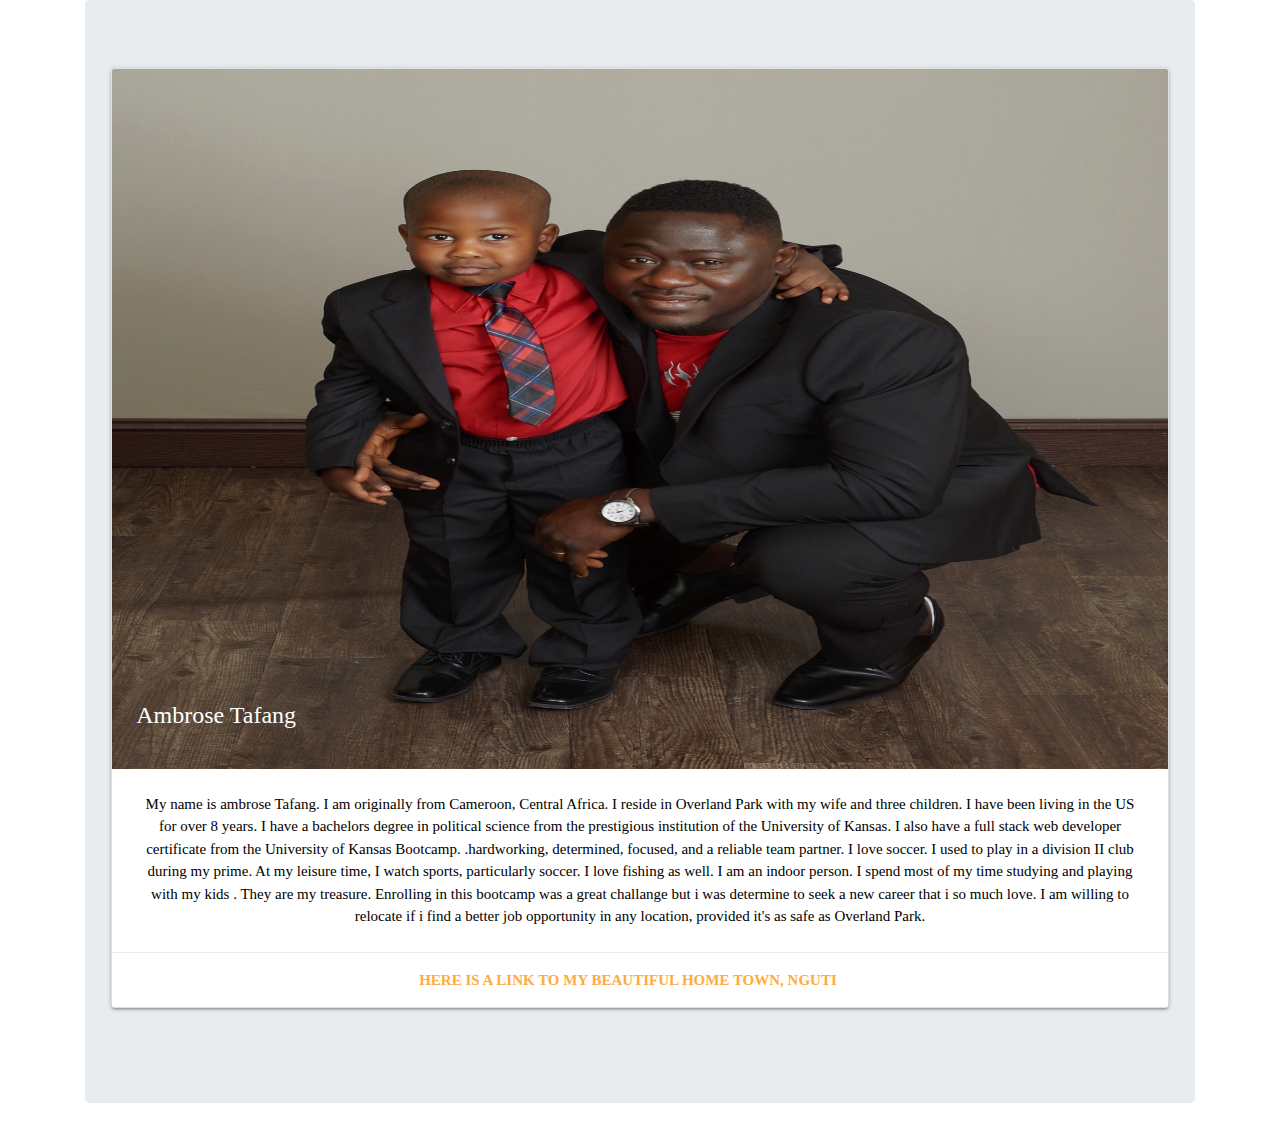
<file: aboutMe.html>
<!DOCTYPE html>
<html lang="en">

<head>
    <meta charset="UTF-8">
    <meta name="viewport" content="width=device-width, initial-scale=1.0">
    <meta http-equiv="X-UA-Compatible" content="ie=edge">
    <!-- Compiled and minified CSS -->
    <link rel="stylesheet" href="https://cdnjs.cloudflare.com/ajax/libs/materialize/1.0.0/css/materialize.min.css">

    <!-- Compiled and minified JavaScript -->
    <script src="https://cdnjs.cloudflare.com/ajax/libs/materialize/1.0.0/js/materialize.min.js"></script>
    <link rel="stylesheet" href="https://stackpath.bootstrapcdn.com/bootstrap/4.3.1/css/bootstrap.min.css" integrity="sha384-ggOyR0iXCbMQv3Xipma34MD+dH/1fQ784/j6cY/iJTQUOhcWr7x9JvoRxT2MZw1T" crossorigin="anonymous">

    <title>Overview</title>
    <style>
        .container{
            color: bisque;
            text-align: center;
            font-family: 'Times New Roman', Times, serif;
            
            
        }
        body{
            background-image: url("https://media.giphy.com/media/vGU8HPEygX9D2/giphy.gif"); 
        }
    </style>
</head>

<body>
    <div class="container">
        <div class="jumbotron">
            <div class="row">
                <div class="col s12 m6">

                    <div class="card">
                        <div class="card-image">
                            <img src="family.jpg" width="150" height="700">
                            <span class="card-title">Ambrose Tafang</span>
                        </div>
                        <div class="card-content">
                            <p style="color:black">
                                My name is ambrose Tafang. I am originally from Cameroon, Central Africa. I reside in Overland Park with my wife and three children. I have been living in the US for over 8 years. I have a bachelors degree in political science from the prestigious institution
                                of the University of Kansas. I also have a full stack web developer certificate from the University of Kansas Bootcamp. .hardworking, determined, focused, and a reliable team partner. I love soccer. I used to play in a
                                division II club during my prime. At my leisure time, I watch sports, particularly soccer. I love fishing as well. I am an indoor person. I spend most of my time studying and playing with my kids . They are my treasure.
                                Enrolling in this bootcamp was a great challange but i was determine to seek a new career that i so much love. I am willing to relocate if i find a better job opportunity in any location, provided it's as safe as Overland
                                Park.


                            </p>
                        </div>
                        <div class="card-action">
                            <a href="https://goo.gl/images/gH46Lw" target="blank"><strong>Here is a link to my beautiful home town, nguti</strong></a>
                        </div>
                    </div>
                </div>
            </div>
        </div>
    </div>

</body>

</html>
</file>
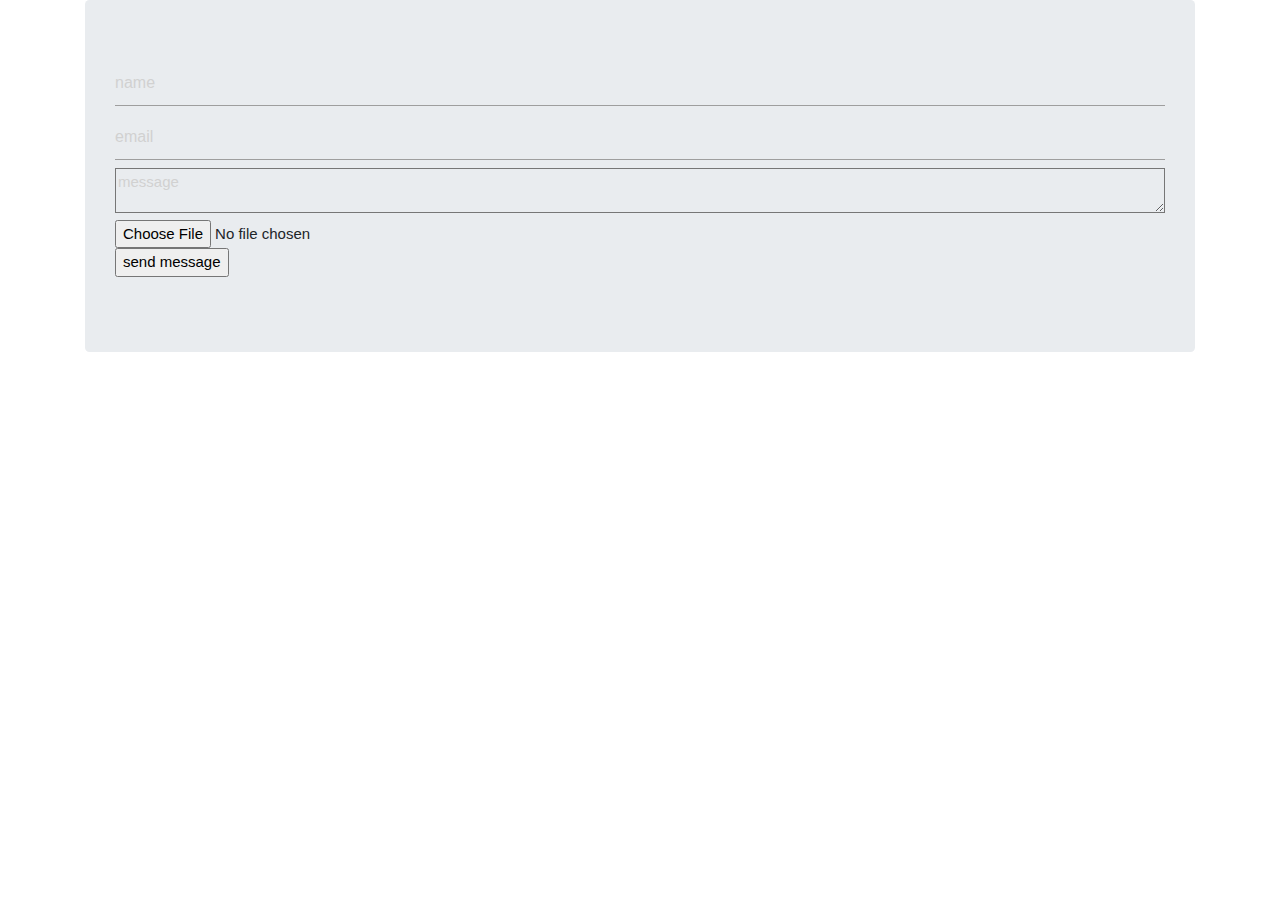
<file: contact.html>
<!DOCTYPE html>
<html lang="en">
<head>
    <meta charset="UTF-8">
    <meta name="viewport" content="width=device-width, initial-scale=1.0">
    <meta http-equiv="X-UA-Compatible" content="ie=edge">
    <title>Contact</title>
    
    <link rel="stylesheet" href="https://cdnjs.cloudflare.com/ajax/libs/materialize/1.0.0/css/materialize.min.css">

    
    <script src="https://cdnjs.cloudflare.com/ajax/libs/materialize/1.0.0/js/materialize.min.js"></script> 
    <link rel="stylesheet" href="https://stackpath.bootstrapcdn.com/bootstrap/4.3.1/css/bootstrap.min.css" integrity="sha384-ggOyR0iXCbMQv3Xipma34MD+dH/1fQ784/j6cY/iJTQUOhcWr7x9JvoRxT2MZw1T" crossorigin="anonymous">      
</head>
<body>
    <div class="container">
        <div class="jumbotron">
            <form action="Post" data-netlify="true">
                <div class="field">
                    <div class="field half">
                        <input type="text" name="name" id="name" placeholder="name">
                        
                    </div>
                    <div class="field half">
                        <input type="email" name="email" id="email" placeholder="email">
                    </div>
                    <div class="field">
                        <textarea class="message" id="message" placeholder="message" rows="7"></textarea>
                    </div>
                    <div class="field">
                        <input type="file" name="myFile" id="uploadFile" placeholder="file" rows="7">
                    </div>
                    <div class="field">
                    <div data-netlify-recaptcha="true"></div>
                    </div>

                </div>
                <ul class="action">
                    <li><input type="submit" value="send message" class="button primary"/></li>
                </ul>
            </form>
        </div>
    </div>
    
</body>
</html>
</file>
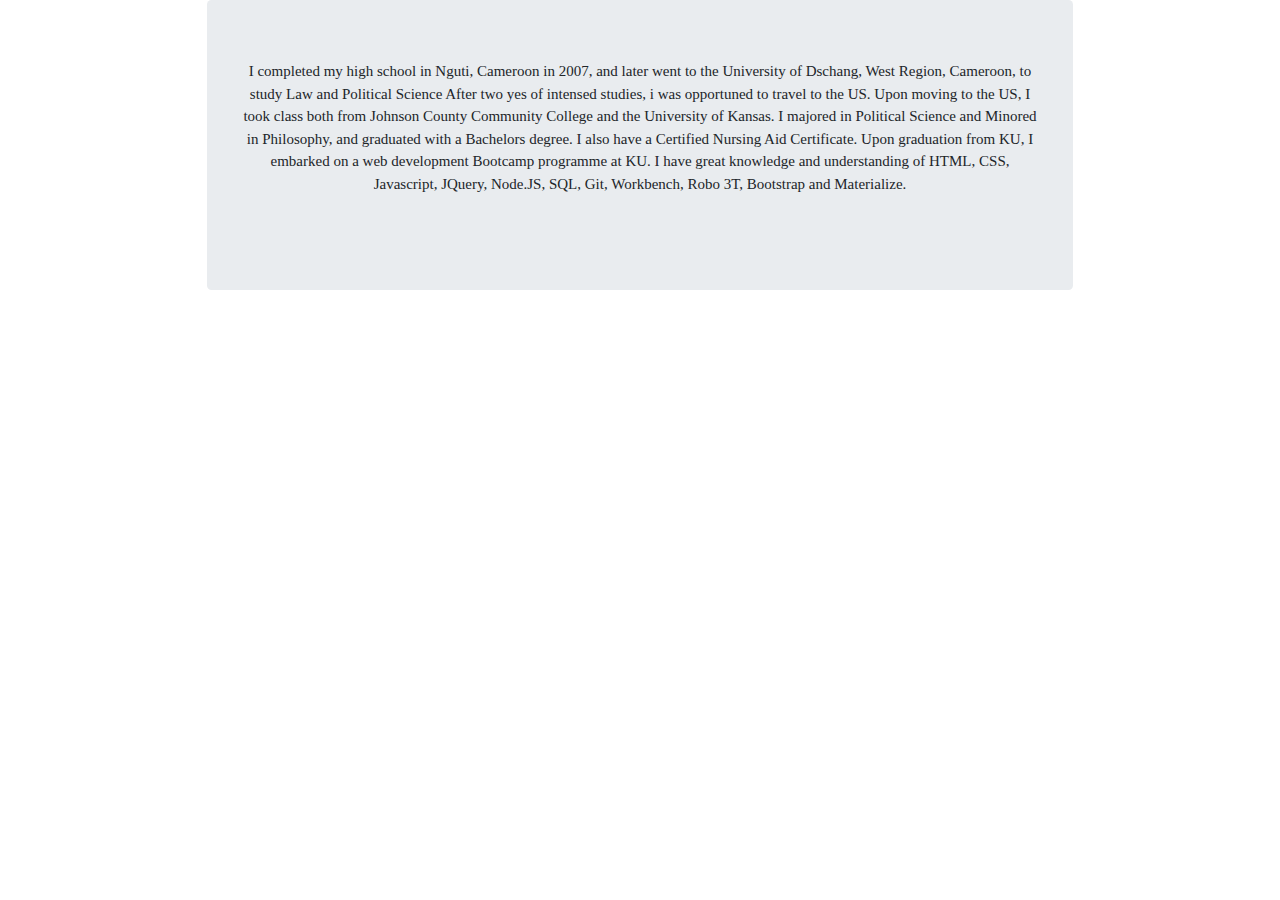
<file: education.html>
<!DOCTYPE html>
<html lang="en">
<head>
    <meta charset="UTF-8">
    <meta name="viewport" content="width=device-width, initial-scale=1.0">
    <meta http-equiv="X-UA-Compatible" content="ie=edge">
    <link rel="stylesheet" href="https://stackpath.bootstrapcdn.com/bootstrap/4.3.1/css/bootstrap.min.css" integrity="sha384-ggOyR0iXCbMQv3Xipma34MD+dH/1fQ784/j6cY/iJTQUOhcWr7x9JvoRxT2MZw1T" crossorigin="anonymous">
    <!-- Compiled and minified CSS -->
    <link rel="stylesheet" href="https://cdnjs.cloudflare.com/ajax/libs/materialize/1.0.0/css/materialize.min.css">

    <!-- Compiled and minified JavaScript -->
    <script src="https://cdnjs.cloudflare.com/ajax/libs/materialize/1.0.0/js/materialize.min.js"></script>
            
    <title>Education</title>
    <style>
        body{
            background-image: url("https://media.giphy.com/media/2vnId4IaAjIGZd2EWC/giphy.gif")
        }
        .container{
            text-align: center;
            text-decoration-style: solid;
            font-family: 'Times New Roman', Times, serif;
        }
    </style>
</head>
<body>
    <div class="container">
        <div class="jumbotron">
            <div class="row">
                <div class="col-s12-m6">
                    <p>I completed my high school in Nguti, Cameroon in 2007, and later went to the University of Dschang, West Region, Cameroon, to study Law and Political Science After two yes of intensed studies, i was opportuned to travel to the US. Upon moving to the US, I took class both from Johnson County Community College and the University of Kansas. I majored in Political Science and Minored in Philosophy, and graduated with a Bachelors degree. I also have a Certified Nursing Aid Certificate. Upon graduation from KU, I embarked on a web development Bootcamp programme at KU. I have great knowledge and understanding of HTML, CSS, Javascript, JQuery, Node.JS, SQL, Git, Workbench, Robo 3T, Bootstrap and Materialize. </p>
                </div>
            </div>
        </div>
    </div>
    
</body>
</html>
</file>
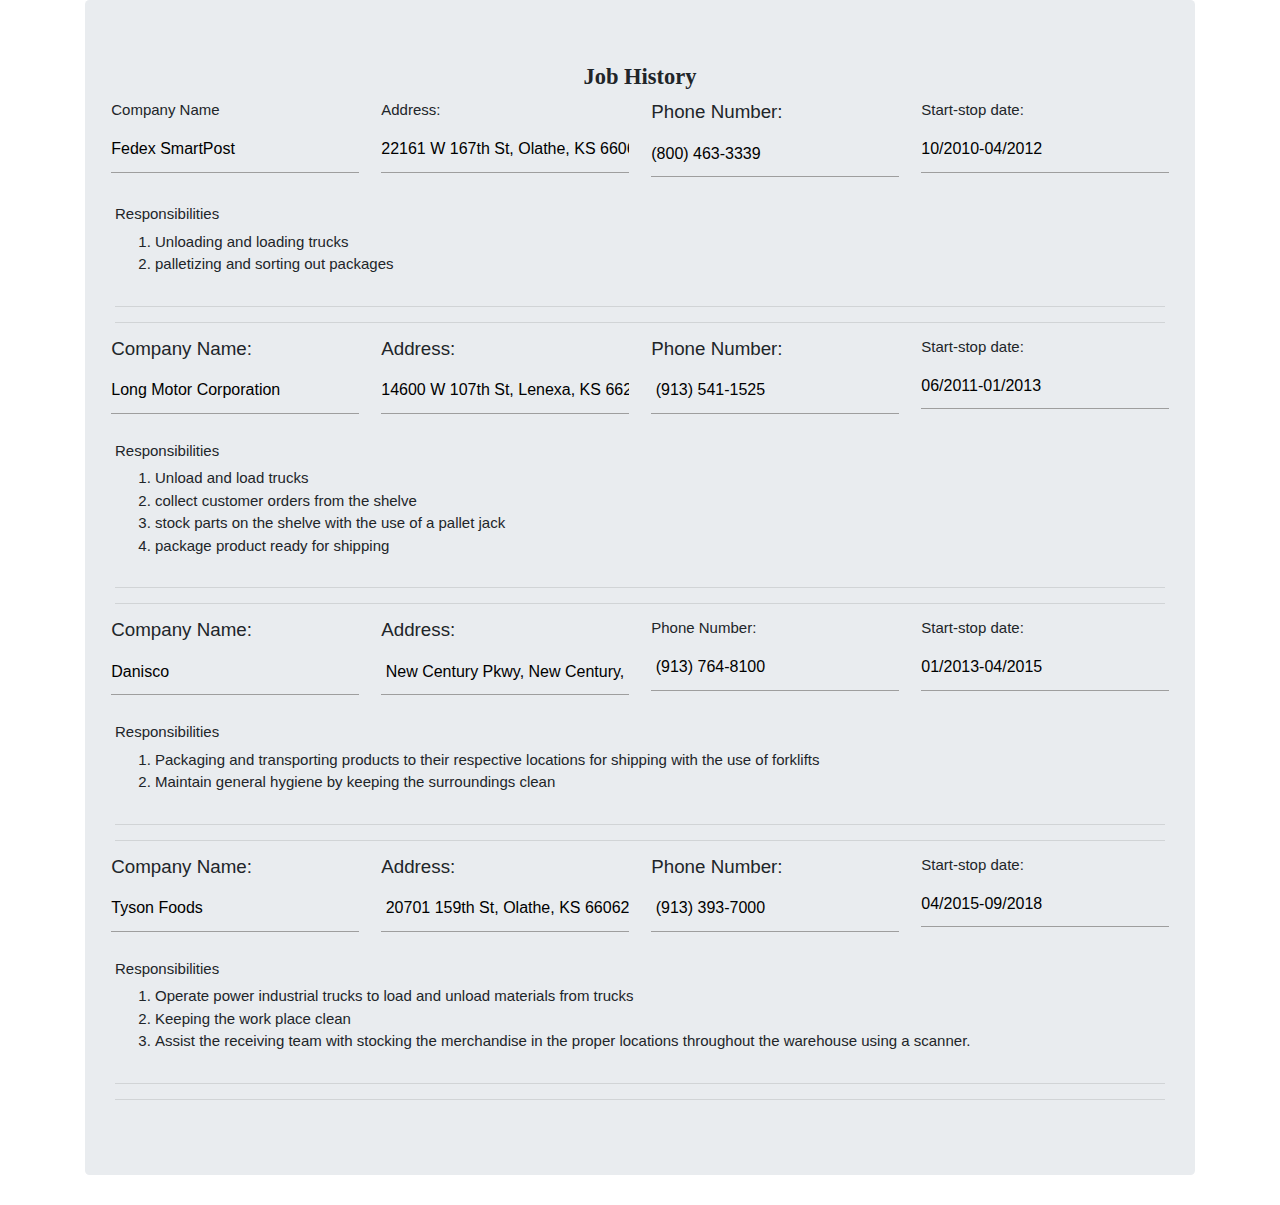
<file: history.html>
<!DOCTYPE html>
<html lang="en">
<head>
    <meta charset="UTF-8">
    <meta name="viewport" content="width=device-width, initial-scale=1.0">
    <meta http-equiv="X-UA-Compatible" content="ie=edge">
    <title>Job History</title>
    
    <link rel="stylesheet" href="https://cdnjs.cloudflare.com/ajax/libs/materialize/1.0.0/css/materialize.min.css">

    
    <script src="https://cdnjs.cloudflare.com/ajax/libs/materialize/1.0.0/js/materialize.min.js"></script> 
    <link rel="stylesheet" href="https://stackpath.bootstrapcdn.com/bootstrap/4.3.1/css/bootstrap.min.css" integrity="sha384-ggOyR0iXCbMQv3Xipma34MD+dH/1fQ784/j6cY/iJTQUOhcWr7x9JvoRxT2MZw1T" crossorigin="anonymous">      
</head>
<style>
#history{
    text-align:center;
    font-weight: bold;
    font-family: 'Times New Roman', Times, serif
    
}
#number, #address, #name{
    font-weight: bold;
}
</style>
<body>
    <div class="container">
        <div class="jumbotron">
    <form>
        <fieldset>
         <legend id="history">Job History</legend>
         <div class="row">
             <div class="col">
        <h6>Company Name</h6> <input type="text"   value="Fedex SmartPost"><br>
             </div>
             <div class="col">
         <h6>Address:</h6> <input type="text" value="22161 W 167th St, Olathe, KS 66062"><br>
             </div>
             <div class="col">
         <h5>Phone Number:</h5><input type="text" value="(800) 463-3339">
             </div>
             <div class="col">
         <h6>Start-stop date:</h6> <input type="text" value="10/2010-04/2012">
             </div>
         </div>
         
             <h6>Responsibilities</h6>
             <ol>
                 <li>Unloading and loading trucks</li>
                 <li>palletizing and sorting out packages</li>
             </ol>
         
        </fieldset>
        <hr><hr>
        <fieldset>
                
                <div class="row">
                    <div class="col">
               <h5>Company Name:</h5> <input type="text" value="Long Motor Corporation"><br>
                    </div>
                    <div class="col">
                <h5>Address:</h5> <input type="text" value="14600 W 107th St, Lenexa, KS 66215"><br>
                    </div>
                    <div class="col">
                <h5>Phone Number:</h5> <input type="text" value=" (913) 541-1525">
                    </div>
                    <div class="col">
                <h6>Start-stop date:</h6> <input type="text" value="06/2011-01/2013">
                    </div>
                </div>
                
                    <h6>Responsibilities</h6>
                    <ol>
                        <li>Unload and load trucks</li>

                        <li>collect customer orders from the shelve</li>

                        <li>stock parts on the shelve with the use of a pallet jack</li>

                        <li> package product ready for shipping</li>
                        
                    </ol>
                
               </fieldset>
               <hr><hr>
               <fieldset>
                    
                    <div class="row">
                        <div class="col">
                   <h5>Company Name:</h5> <input type="text" value="Danisco"><br>
                        </div>
                        <div class="col">
                    <h5>Address:</h5> <input type="text" value=" New Century Pkwy, New Century, KS 66031"><br>
                        </div>
                        <div class="col">
                   <h6> Phone Number:</h6><input type="text" value=" (913) 764-8100">
                        </div>
                        <div class="col">
                    <h6>Start-stop date:</h6> <input type="text" value="01/2013-04/2015">
                        </div>
                    </div>
                    
                        <h6>Responsibilities</h6>
                        <ol>
                            <li>Packaging and transporting products to their respective locations for shipping with the use of forklifts</li>
                            <li>Maintain general hygiene by keeping the surroundings clean</li>
                            
                        </ol>
                    
                   </fieldset>
                   <hr><hr>
                   <fieldset>
                
                        <div class="row">
                            <div class="col">
                      <h5>Company Name:</h5> <input type="text" value="Tyson Foods"><br>
                            </div>
                            <div class="col">
                       <h5> Address:</h5> <input type="text" value=" 20701 159th St, Olathe, KS 66062"><br>
                            </div>
                            <div class="col">
                       <h5> Phone Number:</h5> <input type="text" value=" (913) 393-7000">
                            </div>
                            <div class="col">
                       <h6> Start-stop date:</h6> <input type="text" value="04/2015-09/2018">
                            </div>
                        </div>
                        
                            <h6>Responsibilities</h6>
                            <ol>
                                <li>Operate power industrial trucks to load and unload materials from trucks</li>
                                <li>Keeping the work place clean</li>
                                <li>Assist the receiving team with stocking the merchandise in the proper locations throughout the warehouse using a scanner.
                                
        
                                
        
                            
                                
                            </ol>
                        
                       </fieldset>
                       <hr><hr>
       </form>
    </div>
    </div>
</body>
    
    
    
</body>
</html>
</file>
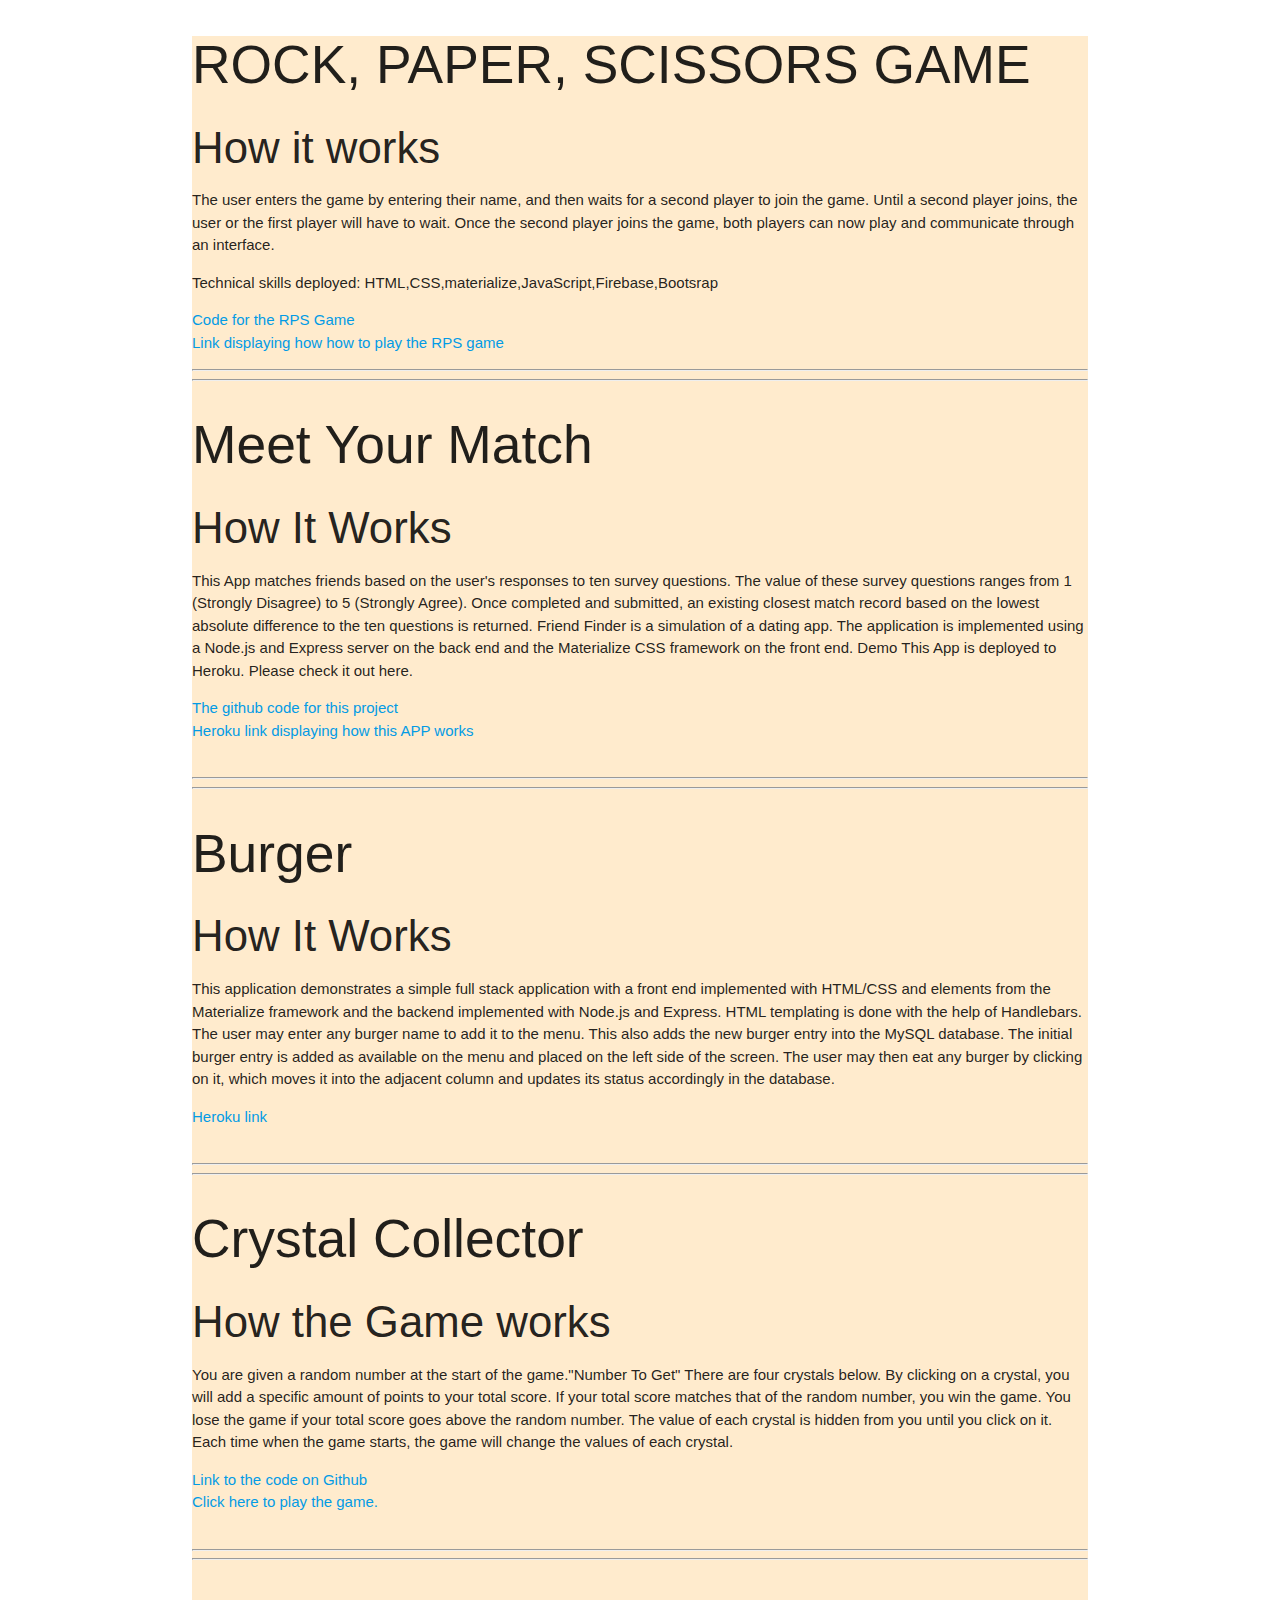
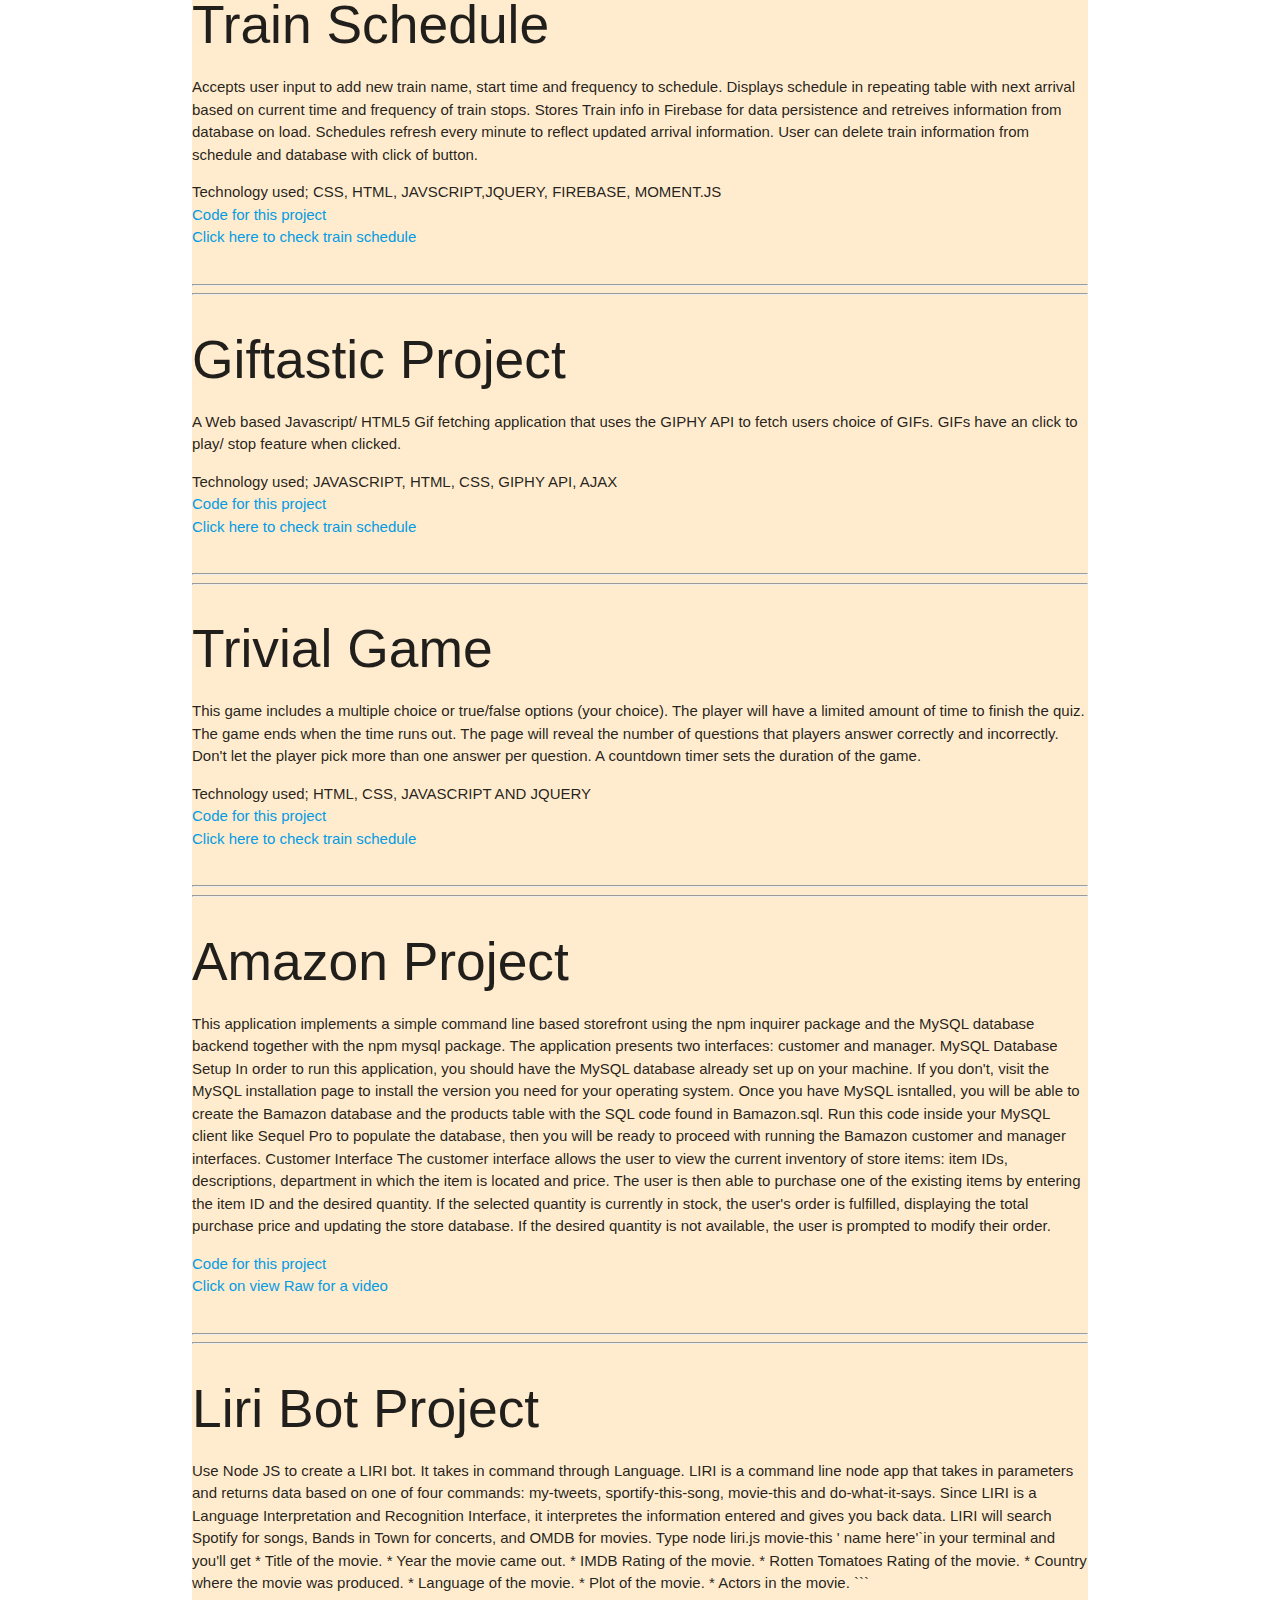
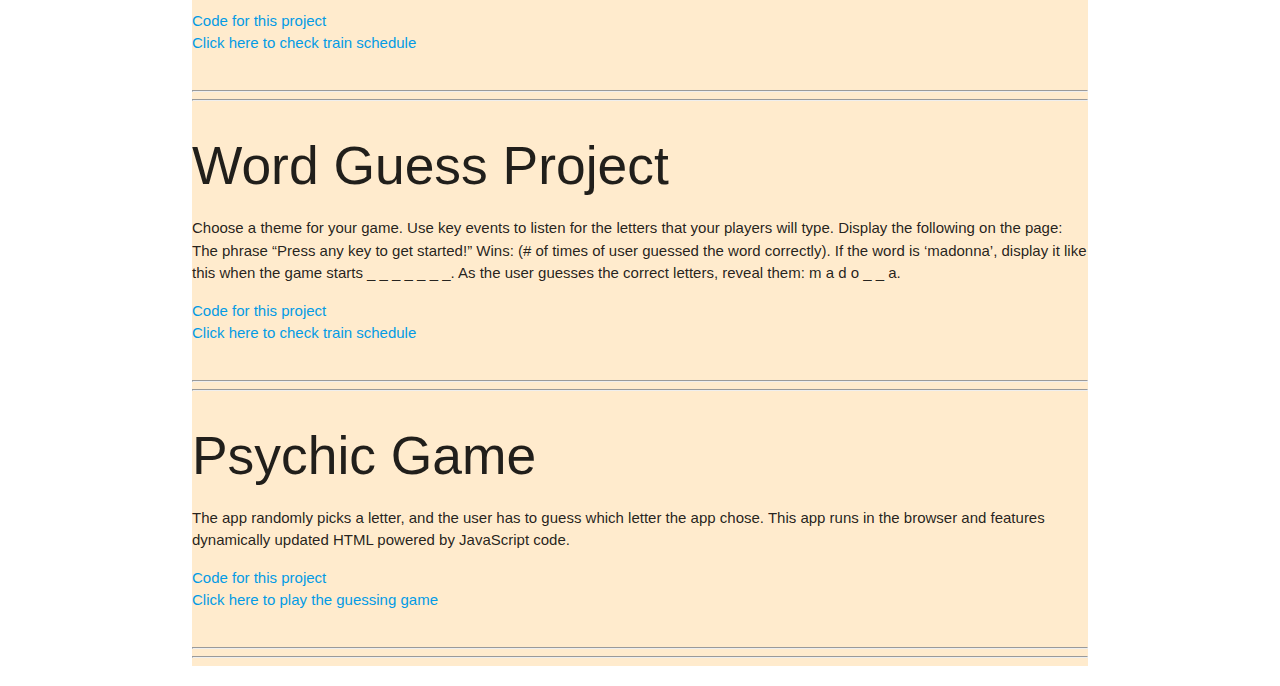
<file: personalProjects.html>
<!DOCTYPE html>
<html lang="en">

<head>
    <meta charset="UTF-8">
    <meta name="viewport" content="width=device-width, initial-scale=1.0">
    <meta http-equiv="X-UA-Compatible" content="ie=edge">
    <!-- Compiled and minified CSS -->
    <link rel="stylesheet" href="https://cdnjs.cloudflare.com/ajax/libs/materialize/1.0.0/css/materialize.min.css">

    <!-- Compiled and minified JavaScript -->
    <script src="https://cdnjs.cloudflare.com/ajax/libs/materialize/1.0.0/js/materialize.min.js"></script>
    <title>Personal Projects</title>
    <style>
        .container{
            background-color: blanchedalmond;
        }
        body{
            background-image: url("https://media.giphy.com/media/f3zPESY4dQzEk/giphy.gif");
        }
    </style>
</head>

<body>
    <div class="container">

        <div class="jumbotron">
            <div class="row">
                <div class="col-sm-12">
                    <h2>ROCK, PAPER, SCISSORS GAME</h2>
                    <h3>How it works</h3>
                    <p>The user enters the game by entering their name, and then waits for a second player to join the game. Until a second player joins, the user or the first player will have to wait. Once the second player joins the game, both players
                        can now play and communicate through an interface.</p>
                    <p><strong>Technical skills deployed: HTML,CSS,materialize,JavaScript,Firebase,Bootsrap</strong></p>
                    <ul>
                        <li><a href="https://github.com/ngutiboy/rps" target="blank">Code for the RPS Game</a></li>
                        <li><a href="https://ngutiboy.github.io/rps/" target="blank">Link displaying how how to play the RPS game</a></li>

                    </ul>
                </div>
                <hr>
                <hr>
                <div class="row">
                    <div class="col-sm-12">
                        <h2>Meet Your Match</h2>
                        <h3>How It Works</h3>
                        <p>This App matches friends based on the user's responses to ten survey questions. The value of these survey questions ranges from 1 (Strongly Disagree) to 5 (Strongly Agree). Once completed and submitted, an existing closest match
                            record based on the lowest absolute difference to the ten questions is returned. Friend Finder is a simulation of a dating app. The application is implemented using a Node.js and Express server on the back end and the Materialize
                            CSS framework on the front end. Demo This App is deployed to Heroku. Please check it out here.</p>
                        <ul>
                            <li><a href="https://github.com/ngutiboy/Friend-Finder-HW" target="blank">The github code for this project</a></li>
                            <li><a href="https://enigmatic-depths-75877.herokuapp.com/" target="blank">Heroku link displaying how this APP works</a></li>
                        </ul>

                    </div>
                </div>
                <hr>
                <hr>
                <div class="row">
                    <div class="col-sm-12">
                        <h2>Burger</h2>
                        <h3>How It Works</h3>
                        <p>This application demonstrates a simple full stack application with a front end implemented with HTML/CSS and elements from the Materialize framework and the backend implemented with Node.js and Express. HTML templating is done with the help of Handlebars.

                                The user may enter any burger name to add it to the menu. This also adds the new burger entry into the MySQL database. The initial burger entry is added as available on the menu and placed on the left side of the screen. The user may then eat any burger by clicking on it, which moves it into the adjacent column and updates its status accordingly in the database.</p>
                        <ul>
                            <li><a href="https://infinite-ridge-49635.herokuapp.com/" target="blank">Heroku link</a></li>
                        </ul>
                    </div>
                </div>
                <hr>
                <hr>
                <div class="row">
                    <div class="col-sm-12">
                        <h2>Crystal Collector</h2>
                        <h3>How the Game works</h3>
                        <p>You are given a random number at the start of the game."Number To Get" There are four crystals below. By clicking on a crystal, you will add a specific amount of points to your total score. If your total score matches that of the
                            random number, you win the game. You lose the game if your total score goes above the random number. The value of each crystal is hidden from you until you click on it. Each time when the game starts, the game will change the
                            values of each crystal.
                        </p>
                        <ul>
                            <li><a href="https://github.com/ngutiboy/crystal-collector" target="blank">Link to the code on Github</a></li>
                            <li><a href="https://ngutiboy.github.io/crystal-collector/" target="blank">Click here to play the game.</a></li>
                        </ul>

                    </div>
                </div>

                <hr>
                <hr>
                <div class="row">
                    <div class="col-lg-12">
                        <span class="heading">
                        <h2>Train Schedule</h2>
                        <p>Accepts user input to add new train name, start time and frequency to schedule. Displays schedule in repeating table with next arrival based on current time and frequency of train stops. Stores Train info in Firebase for data persistence and retreives information from database on load. Schedules refresh every minute to reflect updated arrival information. User can delete train information from schedule and database with click of button.</p>
                        <ul>
                            <li>Technology used; CSS, HTML, JAVSCRIPT,JQUERY, FIREBASE, MOMENT.JS</li>
                            <li><a href="https://github.com/ngutiboy/train-time"target="blank">Code for this project</a></li>
                            <li><a href="https://ngutiboy.github.io/train-time/"target="blank">Click here to check train schedule</a></li>
                        </ul>
                    </span>
                    </div>
                </div>
                <hr>
                <hr>
                <div class="row">
                    <div class="col-lg-12">
                        <span class="heading">
                        <h2>Giftastic Project</h2>
                        <p>A Web based Javascript/ HTML5 Gif fetching application that uses the GIPHY API to fetch users choice of GIFs. GIFs have an click to play/ stop feature when clicked.</p>
                        <ul>
                            <li><strong>Technology used; JAVASCRIPT, HTML, CSS, GIPHY API, AJAX</strong></li>
                            <li><a href="https://github.com/ngutiboy/giftastic"target="blank">Code for this project</a></li>
                            <li><a href=" https://ngutiboy.github.io/giftastic/"target="blank">Click here to check train schedule</a></li>
                        </ul>
                    </span>
                    </div>
                </div>
                <hr>
                <hr>
                <div class="row">
                    <div class="col-lg-12">
                        <span class="heading">
                        <h2>Trivial Game</h2>
                        <p>This game includes a multiple choice or true/false options (your choice). The player will have a limited amount of time to finish the quiz. The game ends when the time runs out. The page will reveal the number of questions that players answer correctly and incorrectly. Don't let the player pick more than one answer per question. A countdown timer sets the duration of the game.</p>
                        <ul>
                            <li><strong>Technology used; HTML, CSS, JAVASCRIPT AND JQUERY</strong></li>
                            <li><a href="https://github.com/ngutiboy/TriviaGame"target="blank">Code for this project</a></li>
                            <li><a href="https://ngutiboy.github.io/TriviaGame/"target="blank">Click here to check train schedule</a></li>
                        </ul>
                    </span>
                    </div>
                </div>
                <hr>
                <hr>
                <div class="row">
                    <div class="col-lg-12">
                        <span class="heading">
                        <h2>Amazon Project</h2>
                        <p>This application implements a simple command line based storefront using the npm inquirer package and the MySQL database backend together with the npm mysql package. The application presents two interfaces: customer and manager.

                                MySQL Database Setup
                                In order to run this application, you should have the MySQL database already set up on your machine. If you don't, visit the MySQL installation page to install the version you need for your operating system. Once you have MySQL isntalled, you will be able to create the Bamazon database and the products table with the SQL code found in Bamazon.sql. Run this code inside your MySQL client like Sequel Pro to populate the database, then you will be ready to proceed with running the Bamazon customer and manager interfaces.
                                
                                Customer Interface
                                The customer interface allows the user to view the current inventory of store items: item IDs, descriptions, department in which the item is located and price. The user is then able to purchase one of the existing items by entering the item ID and the desired quantity. If the selected quantity is currently in stock, the user's order is fulfilled, displaying the total purchase price and updating the store database. If the desired quantity is not available, the user is prompted to modify their order.</p>
                        <ul>
                            <li><a href="https://github.com/ngutiboy/amazon"target="blank">Code for this project</a></li>
                            <li><a href="https://github.com/ngutiboy/amazon/blob/master/zoom_0.mp4"target="blank">Click on view Raw for a video</a></li>
                        </ul>
                    </span>
                    </div>
                </div>
                <hr>
                <hr>
                <div class="row">
                    <div class="col-lg-12">
                        <span class="heading">
                        <h2>Liri Bot Project</h2>
                        <p>Use Node JS to create a LIRI bot. It takes in command through Language. LIRI is a command line node app that takes in parameters and returns data based on one of four commands:

my-tweets, sportify-this-song, movie-this and do-what-it-says. Since LIRI is a Language Interpretation and Recognition Interface, it interpretes the information entered and gives you back data. LIRI will search Spotify for songs, Bands in Town for concerts, and OMDB for movies. Type node liri.js movie-this ' name here'`in your terminal and you'll get
* Title of the movie.
       * Year the movie came out.
       * IMDB Rating of the movie.
       * Rotten Tomatoes Rating of the movie.
       * Country where the movie was produced.
       * Language of the movie.
       * Plot of the movie.
       * Actors in the movie.
     ```
</p>
                                
                                
                        <ul>
                            <li><a href="https://github.com/ngutiboy/train-time"target="blank">Code for this project</a></li>
                            <li><a href="https://ngutiboy.github.io/train-time/"target="blank">Click here to check train schedule</a></li>
                        </ul>
                    </span>
                    </div>
                </div>
                <hr>
                <hr>
                <div class="row">
                    <div class="col-lg-12">
                        <span class="heading">
                        <h2>Word Guess Project</h2>
                        <p>Choose a theme for your game.
                                Use key events to listen for the letters that your players will type.
                                Display the following on the page:
                                The phrase “Press any key to get started!”
                                Wins: (# of times of user guessed the word correctly).
                                If the word is ‘madonna’, display it like this when the game starts _ _ _ _ _ _ _.
                                As the user guesses the correct letters, reveal them: m a d o _ _ a.
                                </p>
                        <ul>
                            <li><a href="https://github.com/ngutiboy/wordGuess"target="blank">Code for this project</a></li>
                            <li><a href="https://ngutiboy.github.io/train-time/"target="blank">Click here to check train schedule</a></li>
                        </ul>
                    </span>
                    </div>
                </div>
                <hr>
                <hr>
                <div class="row">
                    <div class="col-lg-12">
                        <span class="heading">
                        <h2>Psychic Game</h2>
                        <p>The app randomly picks a letter, and the user has to guess which letter the app chose.

                                This app runs in the browser and features dynamically updated HTML powered by JavaScript code.</p>
                        <ul>
                            <li><a href="https://github.com/ngutiboy/Psychic-Game"target="blank">Code for this project</a></li>
                            <li><a href="https://ngutiboy.github.io/Psychic-Game/"target="blank">Click here to play the guessing game</a></li>
                        </ul>
                    </span>
                    </div>
                </div>

                <hr>
                <hr>


            </div>
        </div>
    </div>

</body>

</html>
</file>
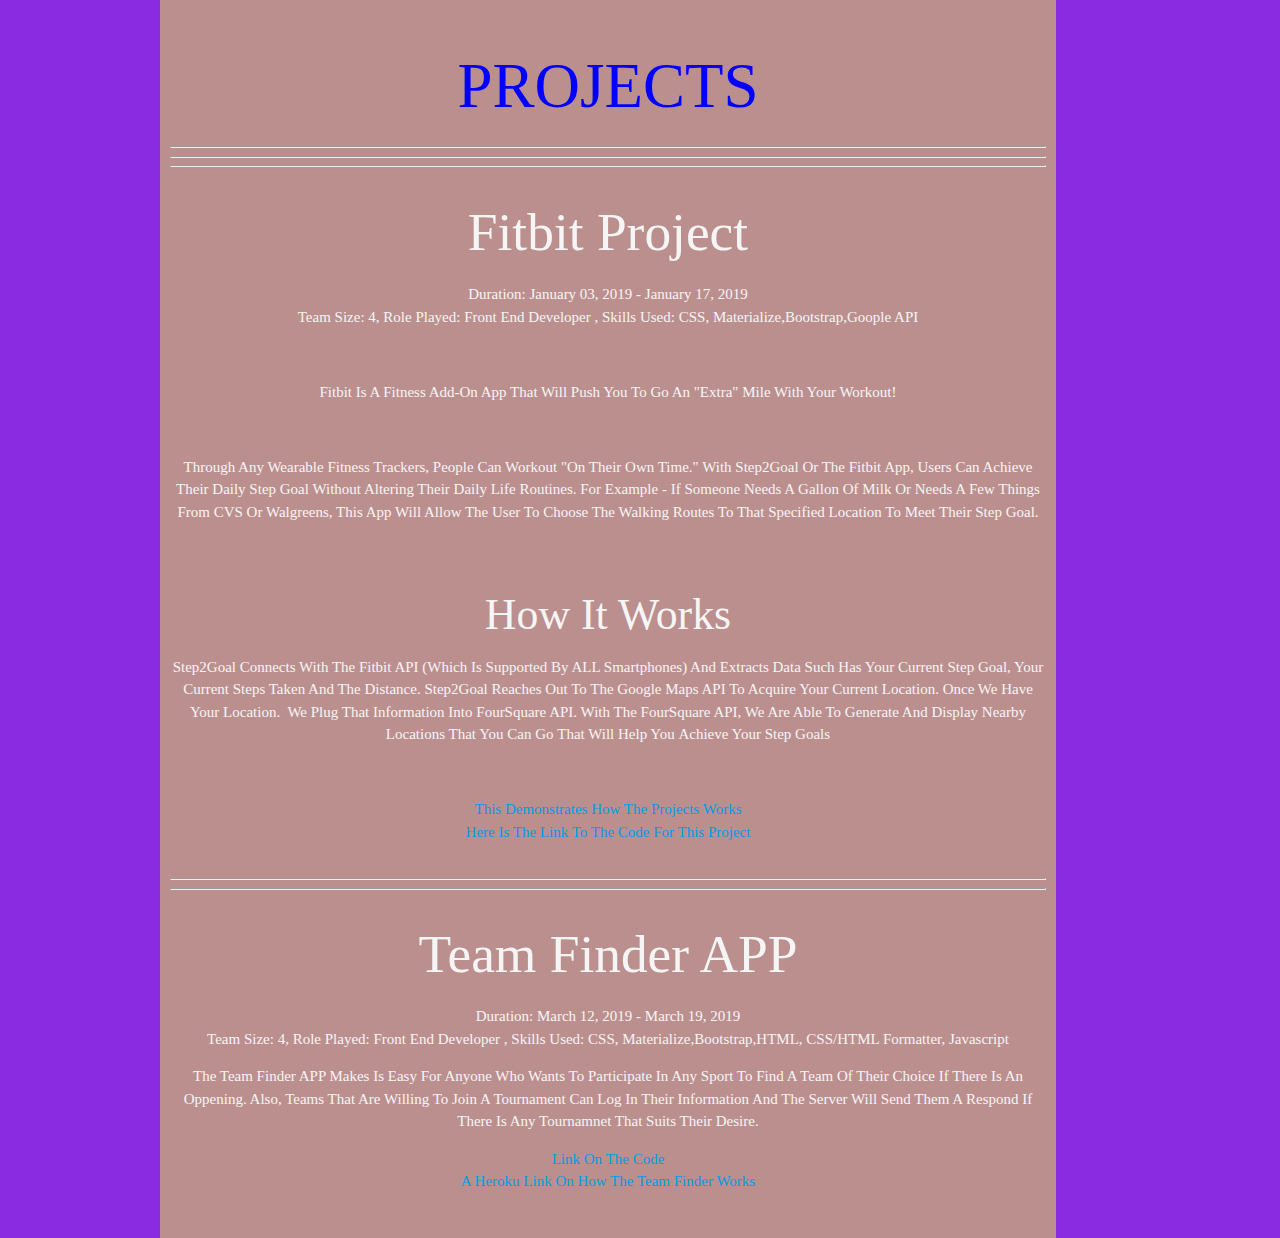
<file: projects.html>
<!DOCTYPE html>
<html lang="en">

<head>
    <meta charset="UTF-8">
    <meta name="viewport" content="width=device-width, initial-scale=1.0">
    <meta http-equiv="X-UA-Compatible" content="ie=edge">
    <!-- <link rel="stylesheet" href="https://stackpath.bootstrapcdn.com/bootstrap/4.3.1/css/bootstrap.min.css" integrity="sha384-ggOyR0iXCbMQv3Xipma34MD+dH/1fQ784/j6cY/iJTQUOhcWr7x9JvoRxT2MZw1T" crossorigin="anonymous"> -->
    <!-- Compiled and minified CSS -->
    <link rel="stylesheet" href="https://cdnjs.cloudflare.com/ajax/libs/materialize/1.0.0/css/materialize.min.css">

    <!-- Compiled and minified JavaScript -->
    <script src="https://cdnjs.cloudflare.com/ajax/libs/materialize/1.0.0/js/materialize.min.js"></script>


    <title>Projects</title>
    <style>
        body{
            background-color: blueviolet;
            background-image: url("https://media.giphy.com/media/Caf27W7LfUCgyjY1KF/giphy.gif");
        }
        .container{
            background-color:rosybrown;
            color: whitesmoke;
            margin-left: 160px;
            padding: 10px;
            font-family: 'Times New Roman', Times, serif;
            text-align: center;
            text-transform: capitalize;
        }
        .border{
            color:blue;
        }
    </style>
</head>

<body>
    <div class="container">
        <div class="jumbotron">
            <div class="row">
                <div class="col-md-6">
                    <span class="border border-primary">
                        <h1><strong>PROJECTS</strong></h1>
                    </span>
                    <hr> <hr> <hr>
                    <h2>Fitbit project</h2>
                    <p>
                        Duration: January 03, 2019 - January 17, 2019 <br> Team Size: 4, Role Played: Front end Developer , Skills Used: CSS, Materialize,Bootstrap,Goople API
                    </p>

                </div>
                <br>
                <div class="col-md-6">
                    <p>Fitbit is a fitness add-on app that will push you to go an "extra" mile with your workout!
                    </p>
                    <br>
                    <p>Through any wearable fitness trackers, people can workout "On their own time." With Step2Goal or the fitbit app, users can achieve their daily step goal without altering their daily life routines.
                        For Example - if someone needs a gallon of milk or needs a few things from CVS or Walgreens, This app will allow
                        the user to choose the walking routes to that specified location to meet their step goal.
                    </p> <br>
                    <h3>How It Works</h3>
                    <p>Step2Goal connects with the Fitbit API (which is supported by ALL Smartphones) and extracts data such has your current step goal, Your current steps taken and the distance. Step2Goal reaches out to the Google Maps API to acquire your
                        current location. Once we have your location.  We plug that information into FourSquare API. With the FourSquare API, we are able to generate and display nearby locations that you can go that will help you achieve your step goals</p>
                    <br>

                    <ul>
                       
                        <li><a href="https://rpr8605.github.io/steps2goal/">This demonstrates how the projects works</a></li>
                        <li><a href="https://github.com/rpr8605/steps2goal">Here is the link to the code for this project</a></li>
                    </ul>
                </div>
            </div>
            <hr>
            <hr>
            <div class="row">
                <div class="col-md-6">
                    <h2>Team Finder APP</h2>
                    <p> Duration: March 12, 2019 - March 19, 2019 <br> Team Size: 4, Role Played: Front end Developer , Skills Used: CSS, Materialize,Bootstrap,HTML, CSS/HTML Formatter, Javascript</p>
                    <P>The Team Finder APP makes is easy for anyone who wants to participate in any sport to find a team of their choice if there is an oppening. Also, teams that are willing to join a tournament can log in their information and the server will send them a respond if there is any tournamnet that suits their desire.</P>
                    <ul>
                        <li><a href="https://github.com/aemejuobi/project-2">Link on the code</a></li>
                        <li><a href="https://desolate-retreat-71927.herokuapp.com/">A heroku link on how the team finder works</a></li>
                    </ul>
                </div>
            </div>
        </div>
    </div>

</body>

</html>
</file>
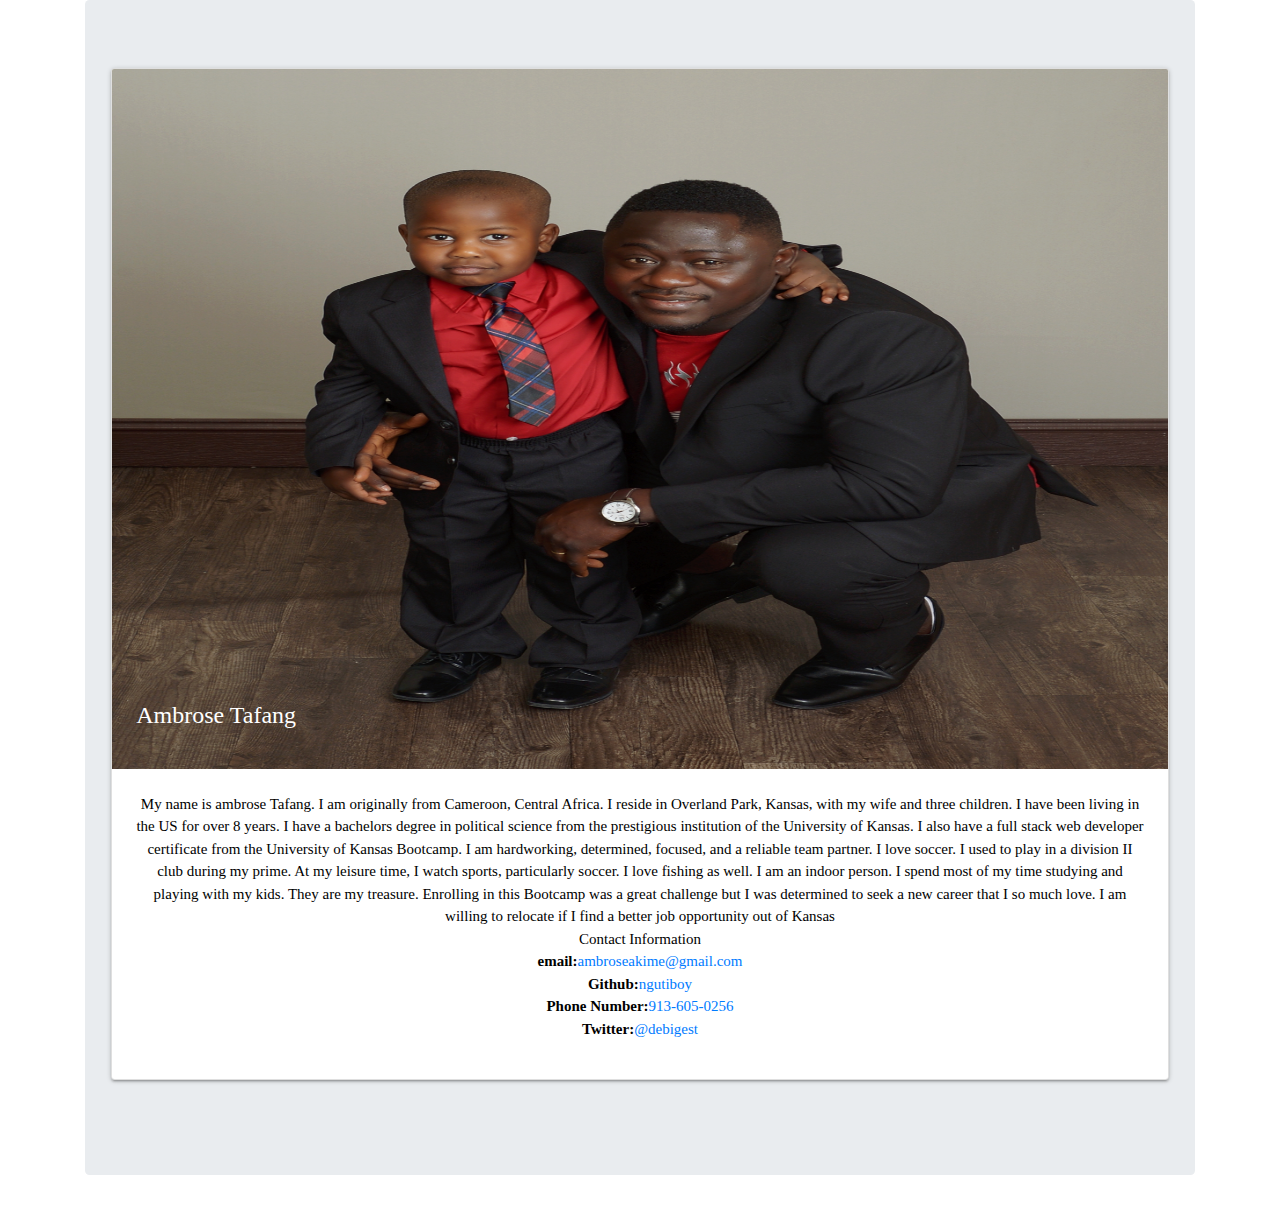
<file: projects/aboutMe.html>
<!DOCTYPE html>
<html lang="en">

<head>
    <meta charset="UTF-8">
    <meta name="viewport" content="width=device-width, initial-scale=1.0">
    <meta http-equiv="X-UA-Compatible" content="ie=edge">
    <!-- Compiled and minified CSS -->
    <link rel="stylesheet" href="https://cdnjs.cloudflare.com/ajax/libs/materialize/1.0.0/css/materialize.min.css">

    <!-- Compiled and minified JavaScript -->
    <script src="https://cdnjs.cloudflare.com/ajax/libs/materialize/1.0.0/js/materialize.min.js"></script>
    <link rel="stylesheet" href="https://stackpath.bootstrapcdn.com/bootstrap/4.3.1/css/bootstrap.min.css" integrity="sha384-ggOyR0iXCbMQv3Xipma34MD+dH/1fQ784/j6cY/iJTQUOhcWr7x9JvoRxT2MZw1T" crossorigin="anonymous">

    <title>Overview</title>
    <style>
        .container{
            color: black;
            text-align: center;
            font-family: 'Times New Roman', Times, serif;
            
            
        }
        body{
            background-image: url("https://media.giphy.com/media/vGU8HPEygX9D2/giphy.gif"); 
        }
        p.style:first-letter{
            font-size: 100;
        }
        
    </style>
</head>

<body>
    <div class="container">
        <div class="jumbotron">
            <div class="row">
                <div class="col s12 m6">

                    <div class="card">
                        <div class="card-image">
                            <img src="../image/family.jpg" width="150" height="700"/>
                                 
                            <span class="card-title">Ambrose Tafang</span>
                        </div>
                        <div class="card-content">
                            <p style="color:black">
                                My name is ambrose Tafang. I am originally from Cameroon, Central Africa. I reside in Overland Park, Kansas, with my wife and three children. I have been living in the US for over 8 years. I have a bachelors degree in political science from the prestigious institution of the University of Kansas. I also have a full stack web developer certificate from the University of Kansas Bootcamp. I am hardworking, determined, focused, and a reliable team partner. I love soccer. I used to play in a division II club during my prime. At my leisure time, I watch sports, particularly soccer. I love fishing as well. I am an indoor person. I spend most of my time studying and playing with my kids. They are my treasure.
                                Enrolling in this Bootcamp was a great challenge but I was determined to seek a new career that I so much love. I am willing to relocate if I find a better job opportunity out of Kansas
                                


                            </p>
                            <h>Contact Information</h>
                            <ul>

                                <li><strong> email:</strong><a href="#">ambroseakime@gmail.com</a></li>
                    
                                <li><strong>Github:</strong><a href="#">ngutiboy</a></li>
                    
                                <li><strong>Phone Number:</strong><a href="#">913-605-0256</a></li>
                    
                                <li><strong>Twitter:</strong><a href="#">@debigest</a></li>
                                <i class="fab fa-twitter-square"></i>
                    
                            </ul>
                    
                        </div>
                    
                            
                
                    </div>
                </div>
            </div>
        </div>
    </div>

</body>

</html>
</file>
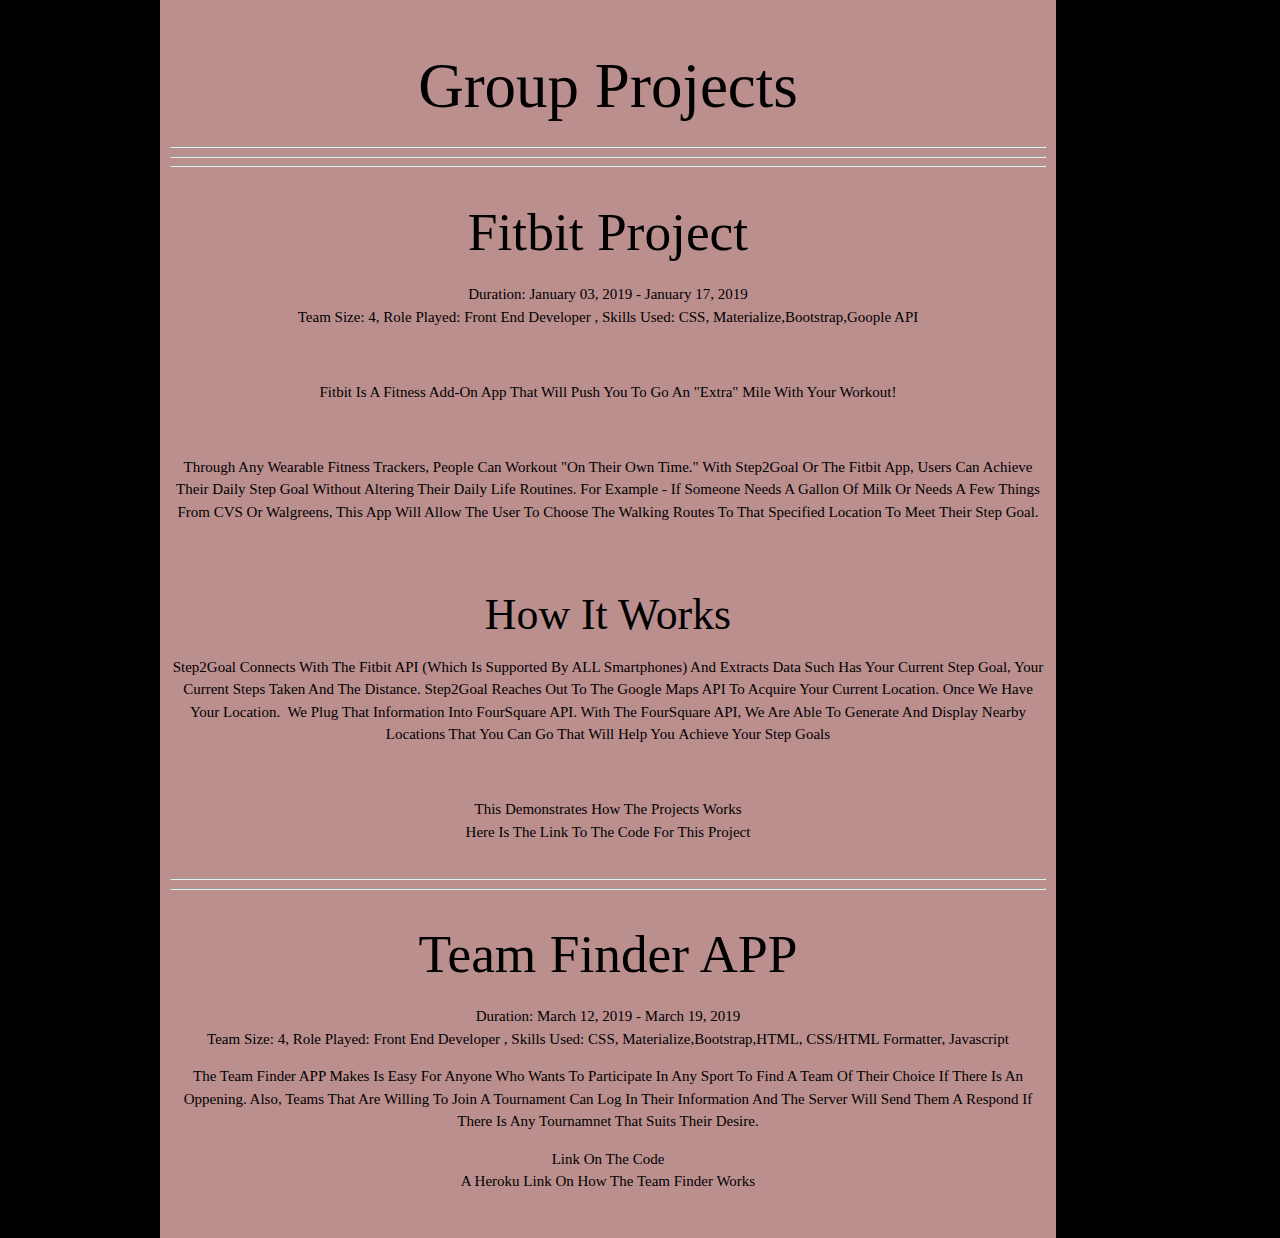
<file: projects/groupProjects.html>
<!DOCTYPE html>
<html lang="en">

<head>
    <meta charset="UTF-8">
    <meta name="viewport" content="width=device-width, initial-scale=1.0">
    <meta http-equiv="X-UA-Compatible" content="ie=edge">
    <!-- <link rel="stylesheet" href="https://stackpath.bootstrapcdn.com/bootstrap/4.3.1/css/bootstrap.min.css" integrity="sha384-ggOyR0iXCbMQv3Xipma34MD+dH/1fQ784/j6cY/iJTQUOhcWr7x9JvoRxT2MZw1T" crossorigin="anonymous"> -->
    <!-- Compiled and minified CSS -->
    <link rel="stylesheet" href="https://cdnjs.cloudflare.com/ajax/libs/materialize/1.0.0/css/materialize.min.css">

    <!-- Compiled and minified JavaScript -->
    <script src="https://cdnjs.cloudflare.com/ajax/libs/materialize/1.0.0/js/materialize.min.js"></script>


    <title>Projects</title>
    <style>
        body{
            background-color: black;
            background-image: url("https://media.giphy.com/media/Caf27W7LfUCgyjY1KF/giphy.gif");
        }
        .container{
            background-color:rosybrown;
            color: black;
            margin-left: 160px;
            padding: 10px;
            font-family: 'Times New Roman', Times, serif;
            text-align: center;
            text-transform: capitalize;
        }
        .border{
            color:black;
        }
        ul a{
            color: #000;
        }
    </style>
</head>

<body>
    <div class="container">
        <div class="jumbotron">
            <div class="row">
                <div class="col-md-6">
                    <span class="border border-primary">
                        <h1><strong>Group Projects</strong></h1>
                    </span>
                    <hr> <hr> <hr>
                    <h2>Fitbit project</h2>
                    <p>
                        Duration: January 03, 2019 - January 17, 2019 <br> Team Size: 4, Role Played: Front end Developer , Skills Used: CSS, Materialize,Bootstrap,Goople API
                    </p>

                </div>
                <br>
                <div class="col-md-6">
                    <p>Fitbit is a fitness add-on app that will push you to go an "extra" mile with your workout!
                    </p>
                    <br>
                    <p>Through any wearable fitness trackers, people can workout "On their own time." With Step2Goal or the fitbit app, users can achieve their daily step goal without altering their daily life routines.
                        For Example - if someone needs a gallon of milk or needs a few things from CVS or Walgreens, This app will allow
                        the user to choose the walking routes to that specified location to meet their step goal.
                    </p> <br>
                    <h3>How It Works</h3>
                    <p>Step2Goal connects with the Fitbit API (which is supported by ALL Smartphones) and extracts data such has your current step goal, Your current steps taken and the distance. Step2Goal reaches out to the Google Maps API to acquire your
                        current location. Once we have your location.  We plug that information into FourSquare API. With the FourSquare API, we are able to generate and display nearby locations that you can go that will help you achieve your step goals</p>
                    <br>

                    <ul>
                       
                        <li><a href="https://rpr8605.github.io/steps2goal/" target="blank" >This demonstrates how the projects works</a></li>
                        <li><a href="https://github.com/rpr8605/steps2goal" target="blank"  >Here is the link to the code for this project</a></li>
                    </ul>
                </div>
            </div>
            <hr>
            <hr>
            <div class="row">
                <div class="col-md-6">
                    <h2>Team Finder APP</h2>
                    <p> Duration: March 12, 2019 - March 19, 2019 <br> Team Size: 4, Role Played: Front end Developer , Skills Used: CSS, Materialize,Bootstrap,HTML, CSS/HTML Formatter, Javascript</p>
                    <P>The Team Finder APP makes is easy for anyone who wants to participate in any sport to find a team of their choice if there is an oppening. Also, teams that are willing to join a tournament can log in their information and the server will send them a respond if there is any tournamnet that suits their desire.</P>
                    <ul>
                        <li><a href="https://github.com/aemejuobi/project-2">Link on the code</a></li>
                        <li><a href="https://desolate-retreat-71927.herokuapp.com/">A heroku link on how the team finder works</a></li>
                    </ul>
                </div>
            </div>
        </div>
    </div>

</body>

</html>
</file>
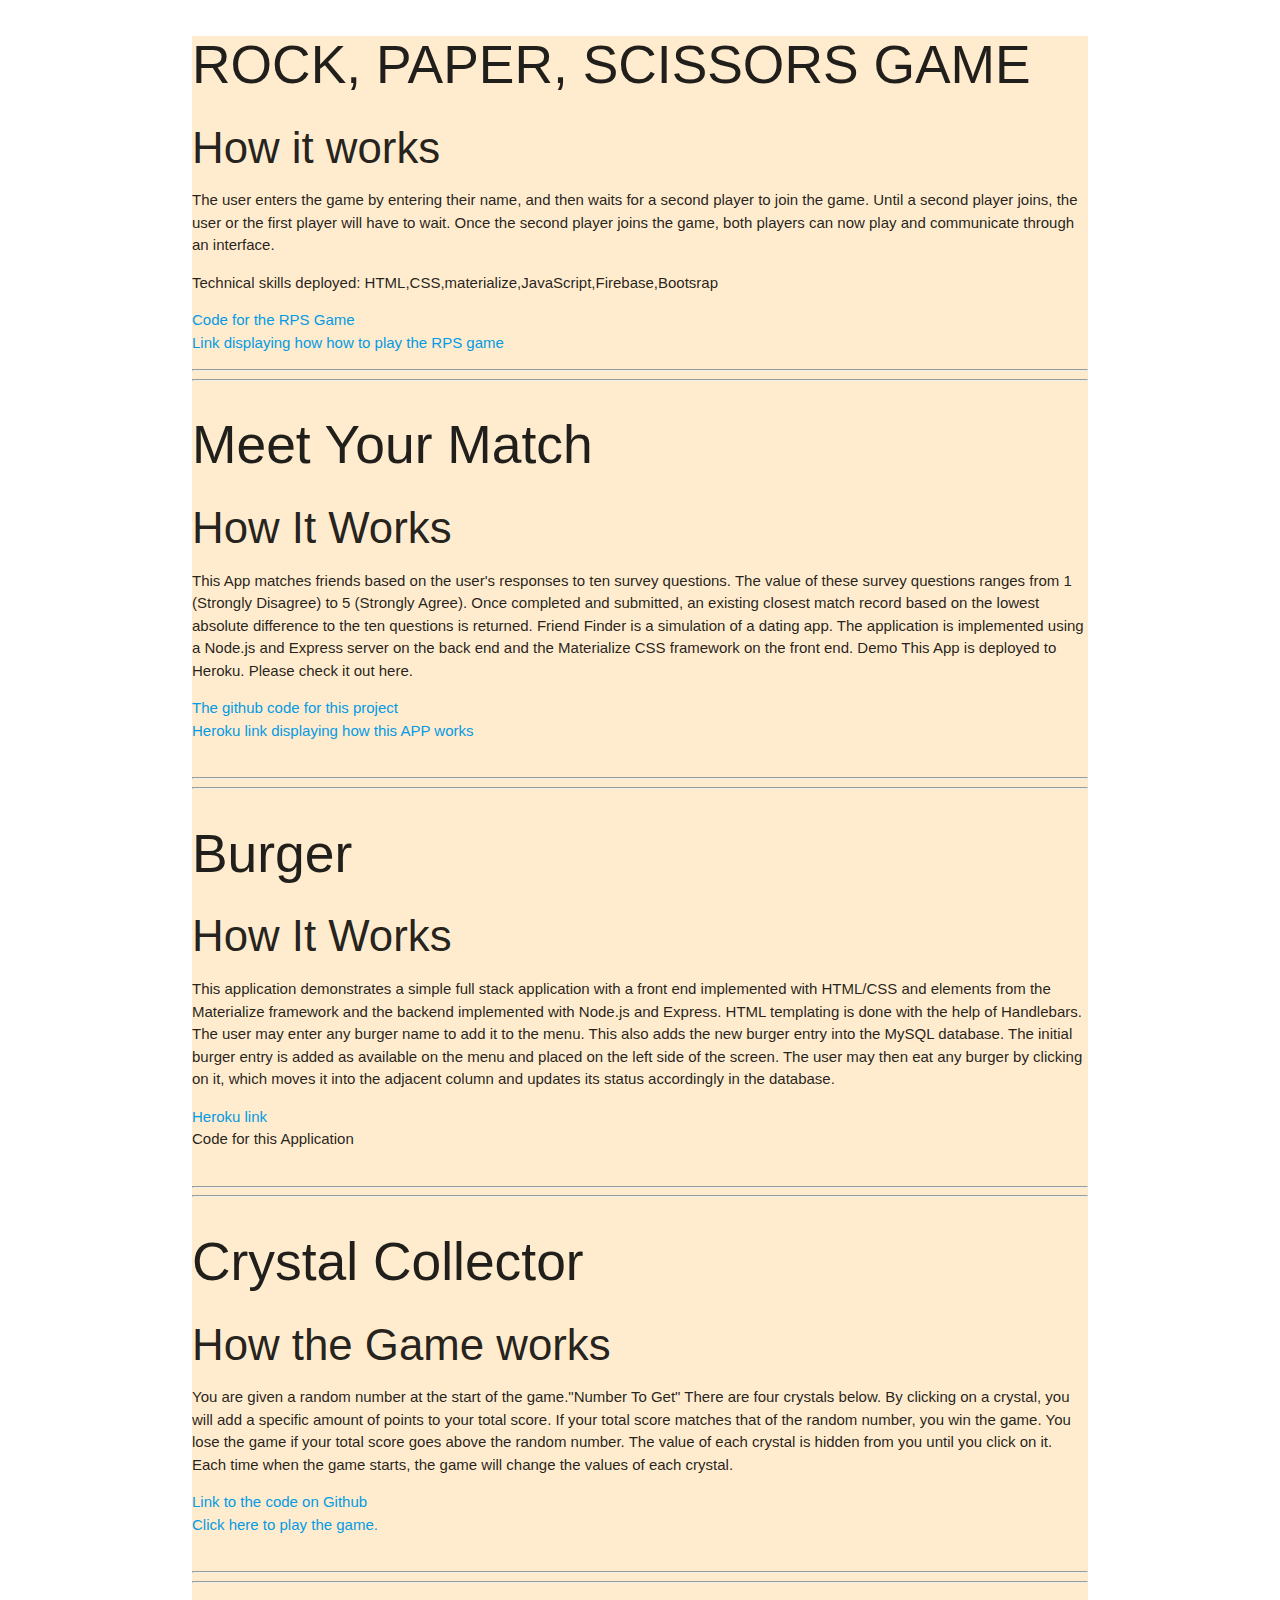
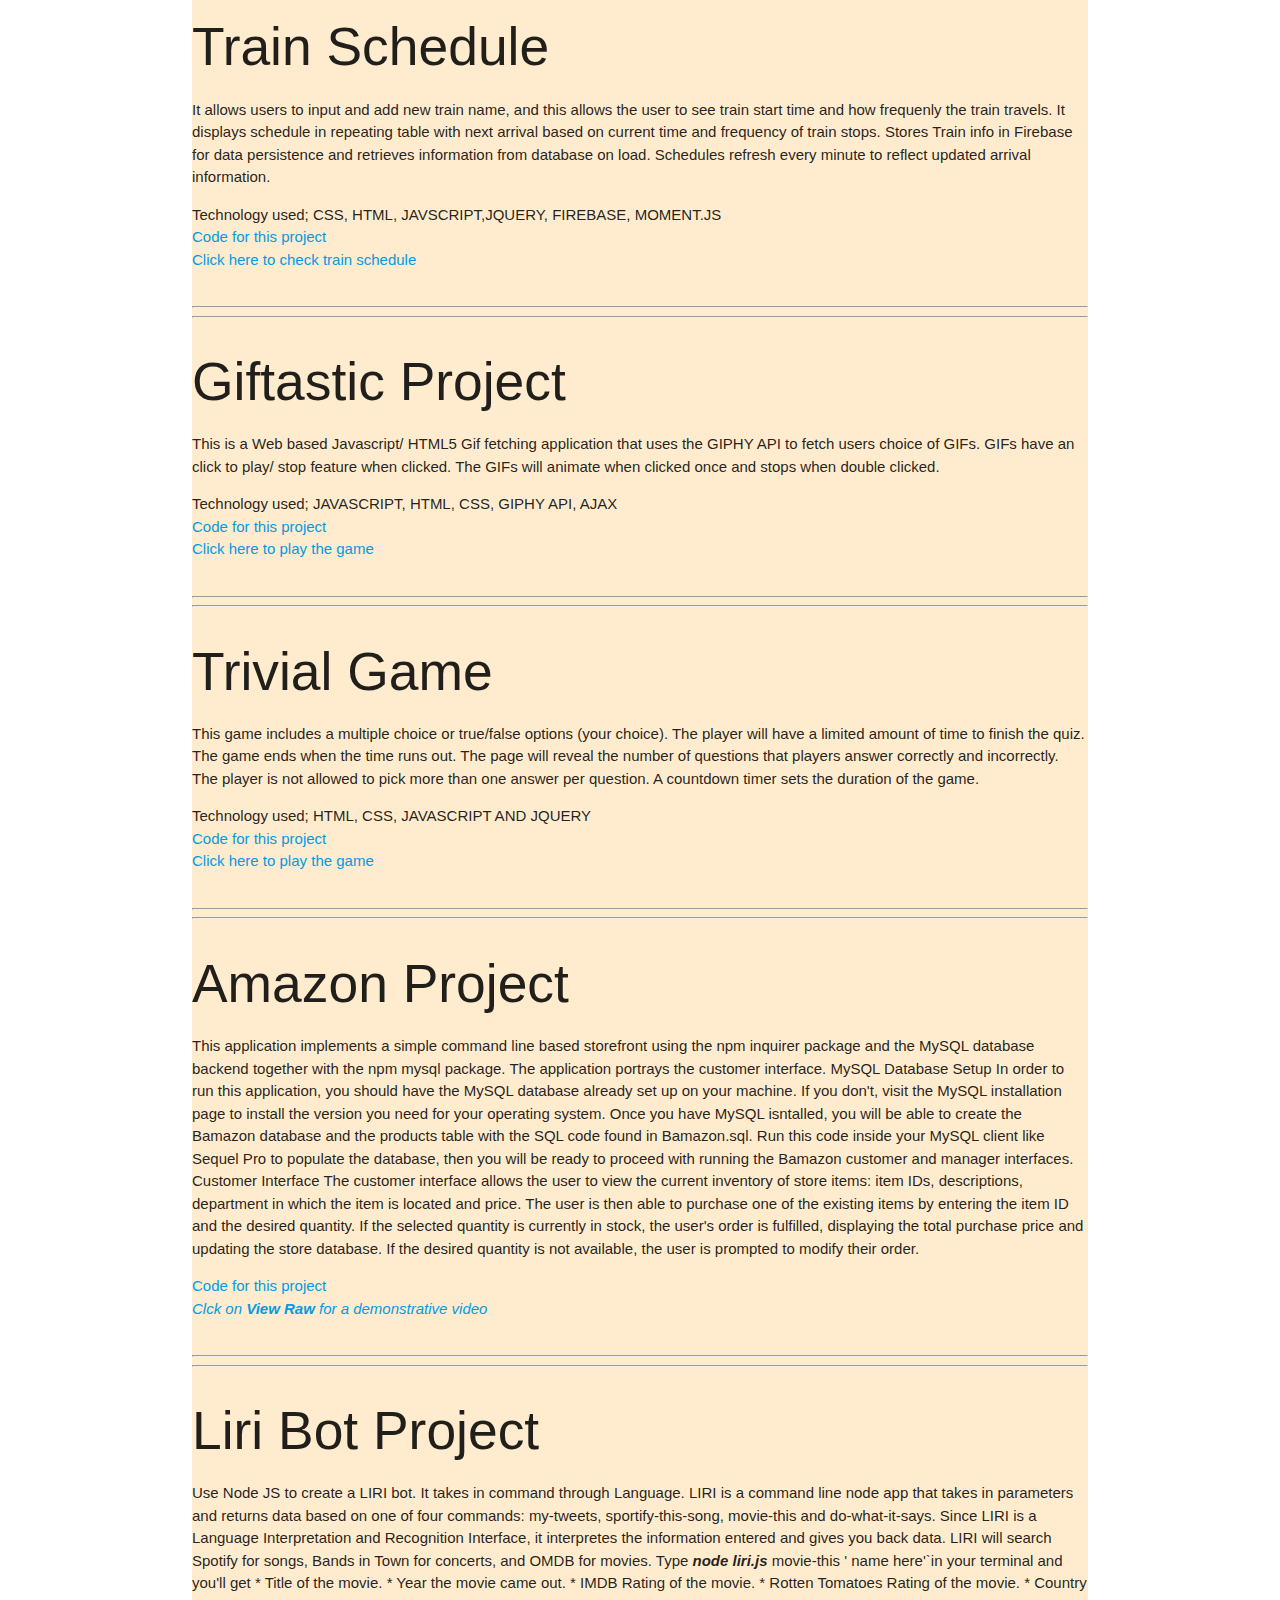
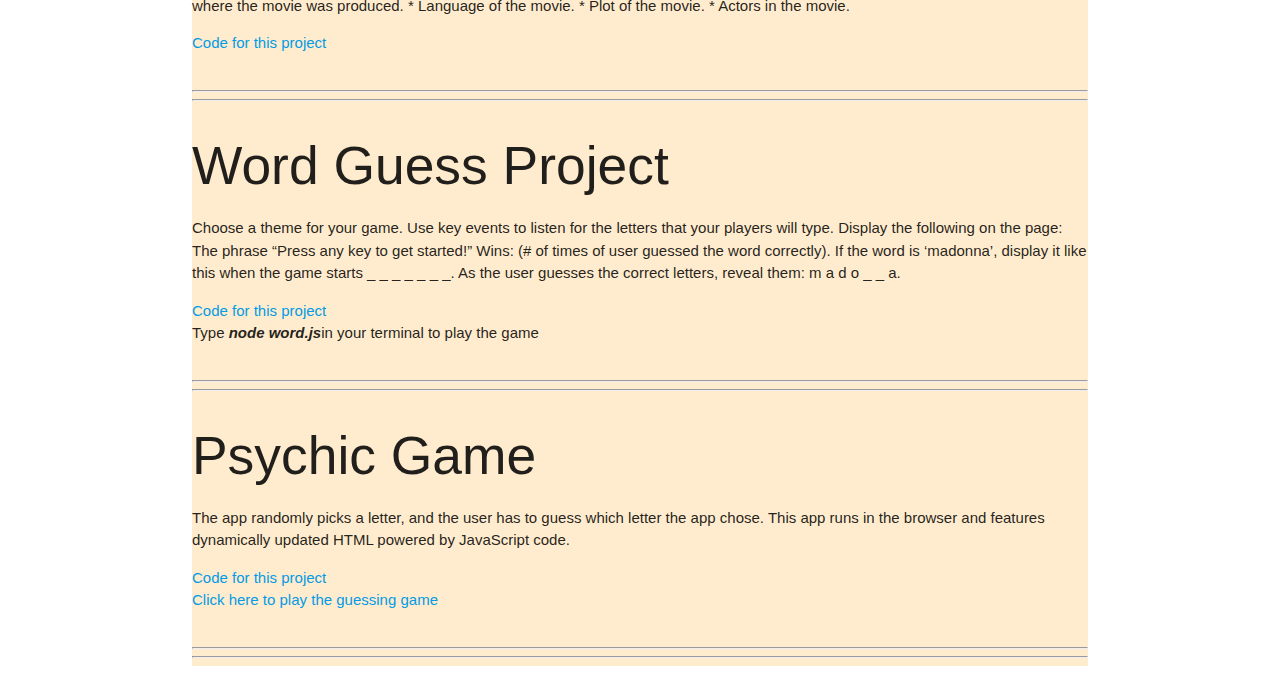
<file: projects/personalProjects.html>
<!DOCTYPE html>
<html lang="en">

<head>
    <meta charset="UTF-8">
    <meta name="viewport" content="width=device-width, initial-scale=1.0">
    <meta http-equiv="X-UA-Compatible" content="ie=edge">
    <!-- Compiled and minified CSS -->
    <link rel="stylesheet" href="https://cdnjs.cloudflare.com/ajax/libs/materialize/1.0.0/css/materialize.min.css">

    <!-- Compiled and minified JavaScript -->
    <script src="https://cdnjs.cloudflare.com/ajax/libs/materialize/1.0.0/js/materialize.min.js"></script>
    <title>Personal Projects</title>
    <style>
        .container{
            background-color: blanchedalmond;
        }
        body{
            background-image: url("https://media.giphy.com/media/f3zPESY4dQzEk/giphy.gif");
        }
    </style>
</head>

<body>
    <div class="container">

        <div class="jumbotron">
            <div class="row">
                <div class="col-sm-12">
                    <h2>ROCK, PAPER, SCISSORS GAME</h2>
                    <h3>How it works</h3>
                    <p>The user enters the game by entering their name, and then waits for a second player to join the game. Until a second player joins, the user or the first player will have to wait. Once the second player joins the game, both players
                        can now play and communicate through an interface.</p>
                    <p><strong>Technical skills deployed: HTML,CSS,materialize,JavaScript,Firebase,Bootsrap</strong></p>
                    <ul>
                        <li><a href="https://github.com/ngutiboy/rps" target="blank">Code for the RPS Game</a></li>
                        <li><a href="https://ngutiboy.github.io/rps/" target="blank">Link displaying how how to play the RPS game</a></li>

                    </ul>
                </div>
                <hr>
                <hr>
                <div class="row">
                    <div class="col-sm-12">
                        <h2>Meet Your Match</h2>
                        <h3>How It Works</h3>
                        <p>This App matches friends based on the user's responses to ten survey questions. The value of these survey questions ranges from 1 (Strongly Disagree) to 5 (Strongly Agree). Once completed and submitted, an existing closest match
                            record based on the lowest absolute difference to the ten questions is returned. Friend Finder is a simulation of a dating app. The application is implemented using a Node.js and Express server on the back end and the Materialize
                            CSS framework on the front end. Demo This App is deployed to Heroku. Please check it out here.</p>
                        <ul>
                            <li><a href="https://github.com/ngutiboy/Friend-Finder-HW" target="blank">The github code for this project</a></li>
                            <li><a href="https://enigmatic-depths-75877.herokuapp.com/" target="blank">Heroku link displaying how this APP works</a></li>
                        </ul>

                    </div>
                </div>
                <hr>
                <hr>
                <div class="row">
                    <div class="col-sm-12">
                        <h2>Burger</h2>
                        <h3>How It Works</h3>
                        <p>This application demonstrates a simple full stack application with a front end implemented with HTML/CSS and elements from the Materialize framework and the backend implemented with Node.js and Express. HTML templating is done with the help of Handlebars.

                                The user may enter any burger name to add it to the menu. This also adds the new burger entry into the MySQL database. The initial burger entry is added as available on the menu and placed on the left side of the screen. The user may then eat any burger by clicking on it, which moves it into the adjacent column and updates its status accordingly in the database.</p>
                        <ul>
                            <li><a href="https://infinite-ridge-49635.herokuapp.com/" target="blank">Heroku link</a></li>
                            <li><a href="https://github.com/ngutiboy/burger" target="blank"></a>Code for this Application</li>
                        </ul>
                    </div>
                </div>

                <hr>
                <hr>

                <div class="row">
                    <div class="col-sm-12">
                        <h2>Crystal Collector</h2>
                        <h3>How the Game works</h3>
                        <p>You are given a random number at the start of the game."Number To Get" There are four crystals below. By clicking on a crystal, you will add a specific amount of points to your total score. If your total score matches that of the
                            random number, you win the game. You lose the game if your total score goes above the random number. The value of each crystal is hidden from you until you click on it. Each time when the game starts, the game will change the
                            values of each crystal.
                        </p>
                        <ul>
                            <li><a href="https://github.com/ngutiboy/crystal-collector" target="blank">Link to the code on Github</a></li>
                            <li><a href="https://ngutiboy.github.io/crystal-collector/" target="blank">Click here to play the game.</a></li>
                        </ul>

                    </div>
                </div>

                <hr>
                <hr>

                <div class="row">
                    <div class="col-lg-12">
                        <span class="heading">
                        <h2>Train Schedule</h2>
                        <p>It allows users to  input and add new train name, and this allows the user to see train start time and how frequenly the train travels. It displays schedule in repeating table with next arrival based on current time and frequency of train stops. Stores Train info in Firebase for data persistence and retrieves information from database on load. Schedules refresh every minute to reflect updated arrival information.</p>
                        <ul>
                            <li>Technology used; CSS, HTML, JAVSCRIPT,JQUERY, FIREBASE, MOMENT.JS</li>
                            <li><a href="https://github.com/ngutiboy/train-time"target="blank">Code for this project</a></li>
                            <li><a href="https://ngutiboy.github.io/train-time/"target="blank">Click here to check train schedule</a></li>
                        </ul>
                    </span>
                    </div>
                </div>

                <hr>
                <hr>

                <div class="row">
                    <div class="col-lg-12">
                        <span class="heading">
                        <h2>Giftastic Project</h2>
                        <p>This is a Web based Javascript/ HTML5 Gif fetching application that uses the GIPHY API to fetch users choice of GIFs. GIFs have an click to play/ stop feature when clicked. The GIFs will animate when clicked once and stops when double clicked.</p>
                        <ul>
                            <li><strong>Technology used; JAVASCRIPT, HTML, CSS, GIPHY API, AJAX</strong></li>
                            <li><a href="https://github.com/ngutiboy/giftastic"target="blank">Code for this project</a></li>
                            <li><a href="https://ngutiboy.github.io/giftastic/"target="blank">Click here to play the game</a></li>
                        </ul>
                    </span>
                    </div>
                </div>
                <hr>
                <hr>
                <div class="row">
                    <div class="col-lg-12">
                        <span class="heading">
                        <h2>Trivial Game</h2>
                        <p>This game includes a multiple choice or true/false options (your choice). The player will have a limited amount of time to finish the quiz. The game ends when the time runs out. The page will reveal the number of questions that players answer correctly and incorrectly. The player is not allowed to pick more than one answer per question. A countdown timer sets the duration of the game.</p>
                        <ul>
                            <li><strong>Technology used; HTML, CSS, JAVASCRIPT AND JQUERY</strong></li>
                            <li><a href="https://github.com/ngutiboy/TriviaGame"target="blank">Code for this project</a></li>
                            <li><a href=" https://ngutiboy.github.io/TriviaGame/"target="blank">Click here to play the game</a></li>
                        </ul>
                    </span>
                    </div>
                </div>
                <hr>
                <hr>
                <div class="row">
                    <div class="col-lg-12">
                        <span class="heading">
                        <h2>Amazon Project</h2>
                        <p>This application implements a simple command line based storefront using the npm inquirer package and the MySQL database backend together with the npm mysql package. The application portrays the customer interface.

                                MySQL Database Setup
                                In order to run this application, you should have the MySQL database already set up on your machine. If you don't, visit the MySQL installation page to install the version you need for your operating system. Once you have MySQL isntalled, you will be able to create the Bamazon database and the products table with the SQL code found in Bamazon.sql. Run this code inside your MySQL client like Sequel Pro to populate the database, then you will be ready to proceed with running the Bamazon customer and manager interfaces.
                                
                                Customer Interface
                                The customer interface allows the user to view the current inventory of store items: item IDs, descriptions, department in which the item is located and price. The user is then able to purchase one of the existing items by entering the item ID and the desired quantity. If the selected quantity is currently in stock, the user's order is fulfilled, displaying the total purchase price and updating the store database. If the desired quantity is not available, the user is prompted to modify their order.</p>
                        <ul>
                            <li><a href="https://github.com/ngutiboy/amazon"target="blank">Code for this project</a></li>
                            <li><a href="https://github.com/ngutiboy/amazon/blob/master/zoom_0.mp4"target="blank"><em>Clck on <b>View Raw</b> for a demonstrative video</em></a></li>
                        </ul>
                    </span>
                    </div>
                </div>
                <hr>
                <hr>
                <div class="row">
                    <div class="col-lg-12">
                        <span class="heading">
                        <h2>Liri Bot Project</h2>
                        <p>Use Node JS to create a LIRI bot. It takes in command through Language. LIRI is a command line node app that takes in parameters and returns data based on one of four commands:

my-tweets, sportify-this-song, movie-this and do-what-it-says. Since LIRI is a Language Interpretation and Recognition Interface, it interpretes the information entered and gives you back data. LIRI will search Spotify for songs, Bands in Town for concerts, and OMDB for movies. Type <em><b>node liri.js</em></b> movie-this ' name here'`in your terminal and you'll get
* Title of the movie.
       * Year the movie came out.
       * IMDB Rating of the movie.
       * Rotten Tomatoes Rating of the movie.
       * Country where the movie was produced.
       * Language of the movie.
       * Plot of the movie.
       * Actors in the movie.
     
                      </p>
                                
                                
                        <ul>
                            <li><a href="https://github.com/ngutiboy/LIRI-BOT"target="blank">Code for this project</a></li>
                            
                        </ul>
                    </span>
                    </div>
                </div>
                <hr>
                <hr>

                <div class="row">
                    <div class="col-lg-12">
                        
                        <span class="heading">


                        <h2>Word Guess Project</h2>
                              <p>Choose a theme for your game.
                                Use key events to listen for the letters that your players will type.
                                Display the following on the page:
                                The phrase “Press any key to get started!”
                                Wins: (# of times of user guessed the word correctly).
                                If the word is ‘madonna’, display it like this when the game starts _ _ _ _ _ _ _.
                                As the user guesses the correct letters, reveal them: m a d o _ _ a.
                            </p>
                        <ul>
                            <li><a href="https://github.com/ngutiboy/wordGuess"target="blank">Code for this project</a></li>
                            <li>Type <em><b>node word.js</b></em>in your terminal to play the game</li>
                        </ul>

                    </span>
                    </div>
                </div>
                <hr>
                <hr>
                <div class="row">
                    <div class="col-lg-12">
                        <span class="heading">
                        <h2>Psychic Game</h2>
                        <p>The app randomly picks a letter, and the user has to guess which letter the app chose.

                                This app runs in the browser and features dynamically updated HTML powered by JavaScript code.</p>
                        <ul>
                            <li><a href="https://github.com/ngutiboy/Psychic-Game"target="blank">Code for this project</a></li>
                            <li><a href="https://ngutiboy.github.io/Psychic-Game/"target="blank">Click here to play the guessing game</a></li>
                        </ul>
                    </span>
                    </div>
                </div>

                <hr>
                <hr>


            </div>
        </div>
    </div>

</body>

</html>
</file>
